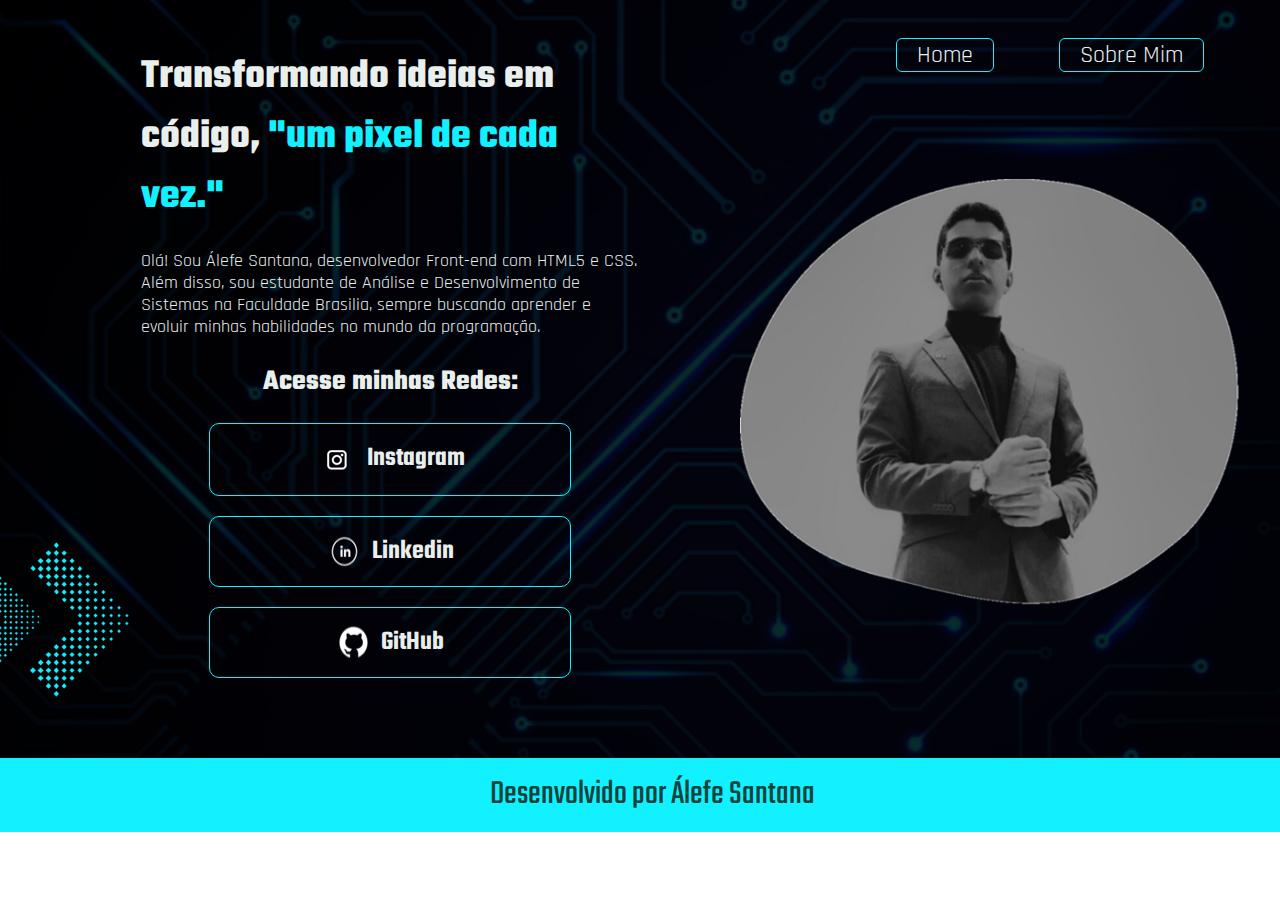
<file: index.html>
<!DOCTYPE html>
<html lang="Pt-br">
<head>
    <meta charset="UTF-8">
    <meta name="viewport" content="width=device-width, initial-scale=1.0">
    <title>Portifolio</title>
    <link rel="stylesheet" href="styles/style.css">
</head>
<body>
    

   <header class="cabecalho">
         <nav class="cabecalho__menu">
            <a class="cabecalho__menu__link" href="index.html">Home</a>
             <a class="cabecalho__menu__link" href="sobreMin.html">Sobre Mim</a>
         </nav> 
    
   </header>
   <main class="apresentacao">
        <section class="apresentacao__conteudo">
            <h1 class="apresentacao__conteudo__titulo">Transformando ideias em código, <strong class="titulo-destaque">"um pixel de cada vez."</strong></h1>
    
            <p class="apresentacao__conteudo__paragrafo">  Olá! Sou Álefe Santana, desenvolvedor Front-end com HTML5 e CSS. Além disso, sou estudante de Análise e Desenvolvimento de Sistemas na Faculdade Brasilia, sempre buscando aprender e evoluir minhas habilidades no mundo da programação.</p>

            <div class="apresentacao__links">
                <h2 class="apresentacao__links_subtitulos">Acesse minhas Redes:</h2>

                <a  class="apresentacao__links__link"  href="https://instagram.com/alefe__santana">
                
                <img src="assets/instagram.png">Instagram 

                </a>
    
                <a class="apresentacao__links__link"  href="https://www.linkedin.com/in/álefe-santana-603377161/">

                <img src="assets/linkedin.png">Linkedin
                    
                </a>

                <a class="apresentacao__links__link" href="https://github.com/Alefe-SdS"> <img src="assets/github.png"> GitHub</a>

            </div>    
        </section>
        
    <img class="imgAlefe" src="assets/imgAlefe2.png" alt="foto do alefe de terno">
    
   </main><br>
        
   <footer>
    <p class="rodape"> Desenvolvido por Álefe Santana</p>
   </footer>
   
</body>
</html>
</file>
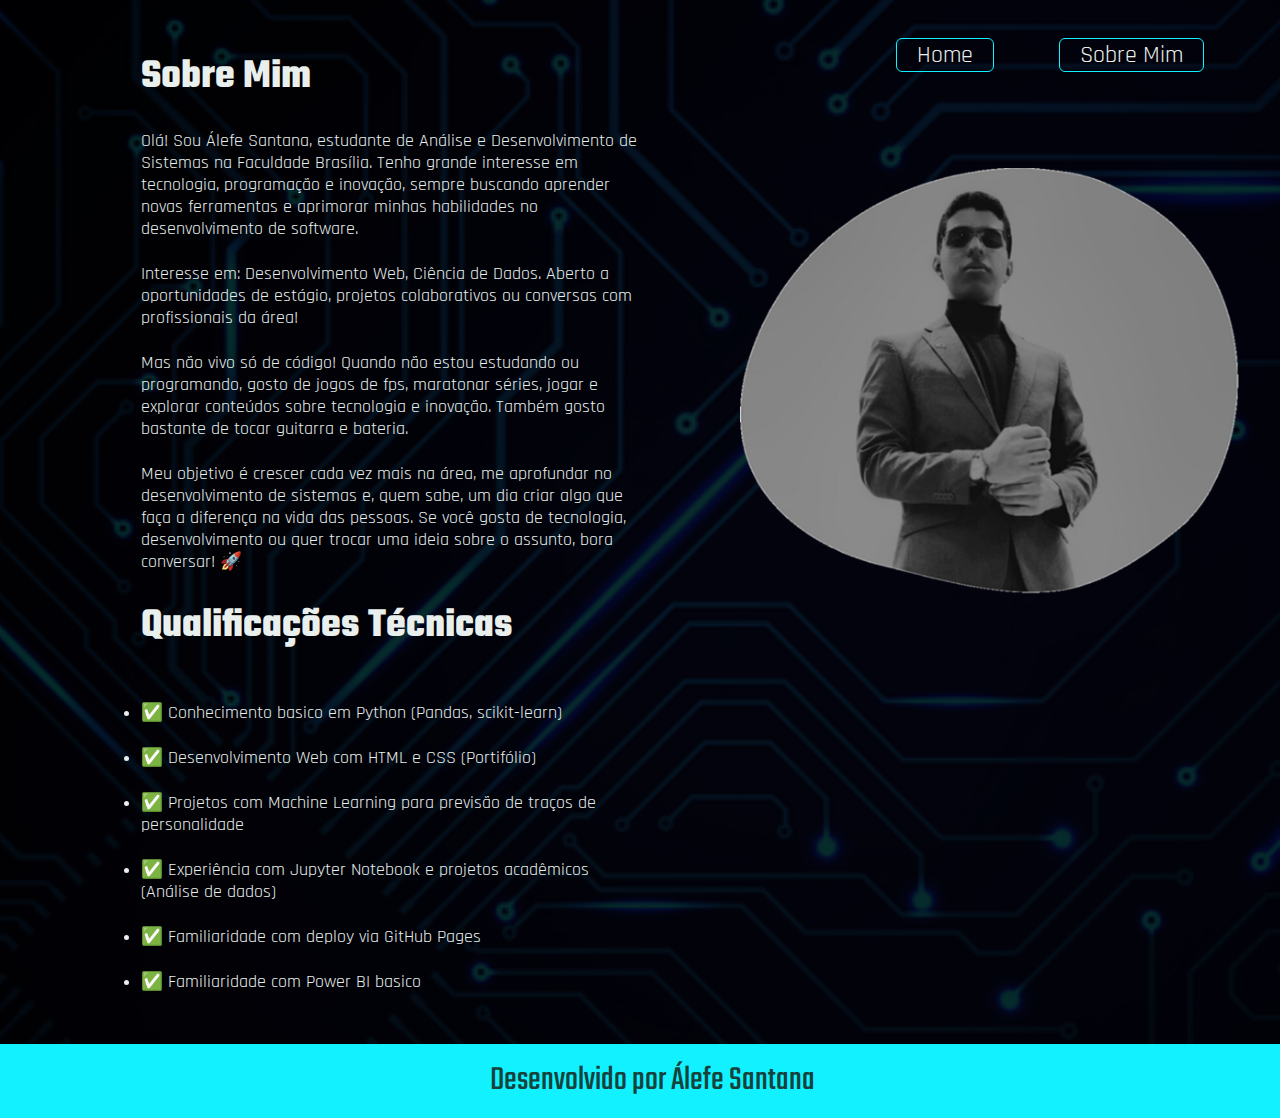
<file: sobreMin.html>
<!DOCTYPE html>
<html lang="Pt-br">
<head>
    <meta charset="UTF-8">
    <meta name="viewport" content="width=device-width, initial-scale=1.0">
    <title>Sobre Min</title>
    <link rel="stylesheet" href="styles/style.css">
</head>
<body>
    <header class="cabecalho">
        <nav class="cabecalho__menu">
            <a class="cabecalho__menu__link" href="index.html">Home</a>
             <a class="cabecalho__menu__link" href="sobreMin.html">Sobre Mim</a>
         </nav> 
    </header>

    <main class="apresentacao">
        <section class="apresentacao__conteudo">
            <h1 class="apresentacao__conteudo__titulo">Sobre Mim</h1>

                <p class="apresentacao__conteudo__paragrafo">Olá! Sou Álefe Santana,        estudante de Análise e Desenvolvimento de Sistemas na Faculdade Brasília. Tenho grande interesse em tecnologia, programação e inovação, sempre buscando aprender novas ferramentas e aprimorar minhas habilidades no desenvolvimento de software.</p>

                <p class="apresentacao__conteudo__paragrafo">

                Interesse em: Desenvolvimento Web, Ciência de Dados. Aberto a oportunidades de estágio, projetos colaborativos ou conversas com profissionais da área!</p>

                <p class="apresentacao__conteudo__paragrafo">Mas não vivo só de código! Quando não estou estudando ou programando, gosto de jogos de fps, maratonar séries, jogar e explorar conteúdos sobre tecnologia e inovação. Também gosto bastante de tocar guitarra e bateria. 
                </p>

                <p class="apresentacao__conteudo__paragrafo">Meu objetivo é crescer cada vez mais na área, me aprofundar no desenvolvimento de sistemas e, quem sabe, um dia criar algo que faça a diferença na vida das pessoas. Se você gosta de tecnologia, desenvolvimento ou quer trocar uma ideia sobre o assunto, bora conversar! 🚀
                
                 </p>

                 <h5 class="apresentacao__conteudo__titulo"> Qualificações Técnicas</h5>

                 <p class="apresentacao__conteudo__paragrafo">

                    <li class="apresentacao__conteudo__paragrafo">✅ Conhecimento basico em Python (Pandas, scikit-learn)
                    </li>

                    <li class="apresentacao__conteudo__paragrafo"> ✅ Desenvolvimento Web com HTML e CSS (Portifólio)
                    </li>

                    <li class="apresentacao__conteudo__paragrafo"> 
                    ✅ Projetos com Machine Learning para previsão de traços de personalidade
                    </li>

                    <li class="apresentacao__conteudo__paragrafo"> 
                    ✅ Experiência com Jupyter Notebook e projetos acadêmicos (Análise de dados)

                    </li>

                    <li class="apresentacao__conteudo__paragrafo"> 
                    ✅ Familiaridade com deploy via GitHub Pages

                    </li>

                     <li class="apresentacao__conteudo__paragrafo"> 
                    ✅ Familiaridade com Power BI basico  

                    </li>
                    
                 </p>

    
        </section>
        <img class="imgAlefe2" src="assets/imgAlefe2.png" alt="foto do alefe de terno">
    </main>

    
   <footer>
   </br></br></br> <p class="rodape2"> Desenvolvido por Álefe Santana</p>
   </footer>

</body>
</html>
</file>
<file: styles/style.css>
@import url('https://fonts.googleapis.com/css2?family=Rajdhani:wght@300;400;500;600;700&family=Teko:wght@300..700&display=swap');

:root{ /*definir propriedades específicas na pseudoclasse :root, para que ela possa ser aplicada globalmente em seu documento HTML:*/
    --cor-primaria: #16423C;
    --cor-secundaria: #E9EFEC;
    --cor-terciaria: #12f1ff;
    --cor-hover: #798983;

    --fonte-primaria:"Teko", serif;
    --fonte-secundaria:"Rajdhani", serif;

    
}

*{
    margin: 0;
    padding: 0;
}


body{

    /* height: 100vh;  */
    box-sizing: border-box;/*responsável por como a largura e a altura totais de um elemento são calculadas*/
    /*background-color: var(--cor-primaria);*/
    color: var(--cor-secundaria);
    background-image: url(../assets/backgroudimg2.png);
    background-repeat: no-repeat;
    background-position: center;
    background-size: cover;
    width: 100%;
  
   
       
    
}

.cabecalho{
    padding: 3% 0 0 70% ;

}

.cabecalho__menu{
    display: flex;
    gap: 65px;
}


.cabecalho__menu__link{
    
    font-family: var(--fonte-secundaria);
    font-size: 1.5rem;
    font-weight: 600px;
    color: var(--cor-secundaria);
    border: 0.1px solid var(--cor-terciaria); 
    padding: 1px 20px; 
    border-radius: 6px;
    text-decoration: none;

}
.cabecalho__menu__link:hover{
    background-color: var(--cor-hover)

}

.titulo-destaque{
    color: var(--cor-terciaria)
}

.apresentacao{
    /*https://css-tricks.com/snippets/css/a-guide-to-flexbox/ <- Flexbox é uma ferramenta do CSS que visa organizar os elementos de uma página HTML de forma dinâmica e mantendo um layout flexível*/ 

    margin: -2% 11%;
    display: flex;
    align-items: center;  
    justify-content: space-between;/*justify-content, comando responsável por justificar, formatando o posicionamento de acordo com o requisito do desenvolvedor.*/
   
   
}
.imgAlefe{
    width: 50%;
    position: relative;
    top: 30px;
    left: 100px;
}

.imgAlefe2{
    width: 50%;
    position: relative;
    top: -150px;
    left: 100px;
}

.apresentacao__conteudo {
  
    width: 615px;
    display: flex;
    flex-direction: column;
    gap: 23px;
    
}

.apresentacao__conteudo__titulo{
    font-size: 2.6rem;
    font-family: var(--fonte-primaria);
       

}

.apresentacao__conteudo__paragrafo{
    font-size: 1.1rem;
    font-family: var(--fonte-secundaria);
    
    
    
}

.apresentacao__links{
    display: flex;
    flex-direction:column;
    align-items: center;
    gap: 20px; 
}

.apresentacao__links_subtitulos{
    font-family: var(--fonte-primaria);
    font-size: 1.8rem;

}

.apresentacao__links__link{
    /* background-color:#22D4FD; */
    display: flex;
    justify-content: center;
    gap: 10px;
    border: 1px solid var(--cor-terciaria);
    width: 300px;
    padding: 15px 30px ;
    text-align: center;         
    border-radius: 10px; /*Arredondar bordas com border-radius.    */
    font-size: 1.7rem;
    font-weight: 600;
    text-decoration: none; /*Retirar o sublinhado do link com o text-decoration;*/
    color: var(--cor-secundaria);
    font-family: var(--fonte-primaria);
    
}

.apresentacao__links__link:hover{ /*Selecione e estilize um link ao passar o mouse sobre ele:*/
    background-color: var(--cor-hover);
    
}

.rodape{
    background-color: var(--cor-terciaria);
    padding: 12px;
    width: 100%;
    text-align: center;
    font-size: 2.18rem;
    font-family: var(--fonte-primaria);
    color: var(--cor-primaria);
    font-weight: 100%;
    margin-top: 88px;
    
    
}

.rodape2{
    
    background-color: var(--cor-terciaria);
    padding: 12px;
    width: 100%;
    font-family: var(--fonte-primaria);
    color: var(--cor-primaria);
    font-size: 2.18rem;
    text-align: center;
 
}

/*tag para deixar o site responsivo no celular*/
@media screen and (max-width: 1200px) {

    body{

        /* height: 100vh;  */
        box-sizing: border-box;/*responsável por como a largura e a altura totais de um elemento são calculadas*/
        /*background-color: var(--cor-primaria);*/
        color: var(--cor-secundaria);
        background-image: url(../assets/backgroudcell2.png);
        background-repeat:no-repeat;    
        background-size: cover; 
        background-position: center;
        
        
    }

    /*cabeçalho*/
    .cabecalho{
        padding: 7% 0 0 5% ;
    
    }

    .cabecalho__menu{
        justify-content: center;
    }
    
    /*classe gerais*/ 
    .apresentacao{
        flex-direction: column-reverse;
        padding: 5%;
       
    }

            /*titulo*/
    .apresentacao__conteudo {
              width: auto;     
            
    }
    .apresentacao__conteudo__titulo{
        font-size: 40px;        
        font-family: var(--fonte-primaria);
           
     }
     .apresentacao__conteudo__paragrafo{
        font-size: 27px;
        font-family: var(--fonte-secundaria);            
    }

    .apresentacao__links__link{
        /* background-color:#22D4FD; */
        display: flex;
        justify-content: center;
        gap: 10px;
        border: 1px solid var(--cor-terciaria);
        width: 270px;
        padding: 15px 20px ;
        text-align: center;         
        border-radius: 10px; /*Arredondar bordas com border-radius.    */
        font-size: 28px;
        font-weight: 500px;
        text-decoration: none; /*Retirar o sublinhado do link com o text-decoration;*/
        color: var(--cor-secundaria);
        font-family: var(--fonte-primaria);
        
    }

    .imgAlefe{
        width: 100%;
    }

    
    .rodape{
    background-color: var(--cor-terciaria);
    padding: 5px;
    text-align: center;
    font-size: 30px;
    font-family: var(--fonte-primaria);
    color: var(--cor-primaria);
    font-weight: 100px; 

    }

   
    
}
</file>
